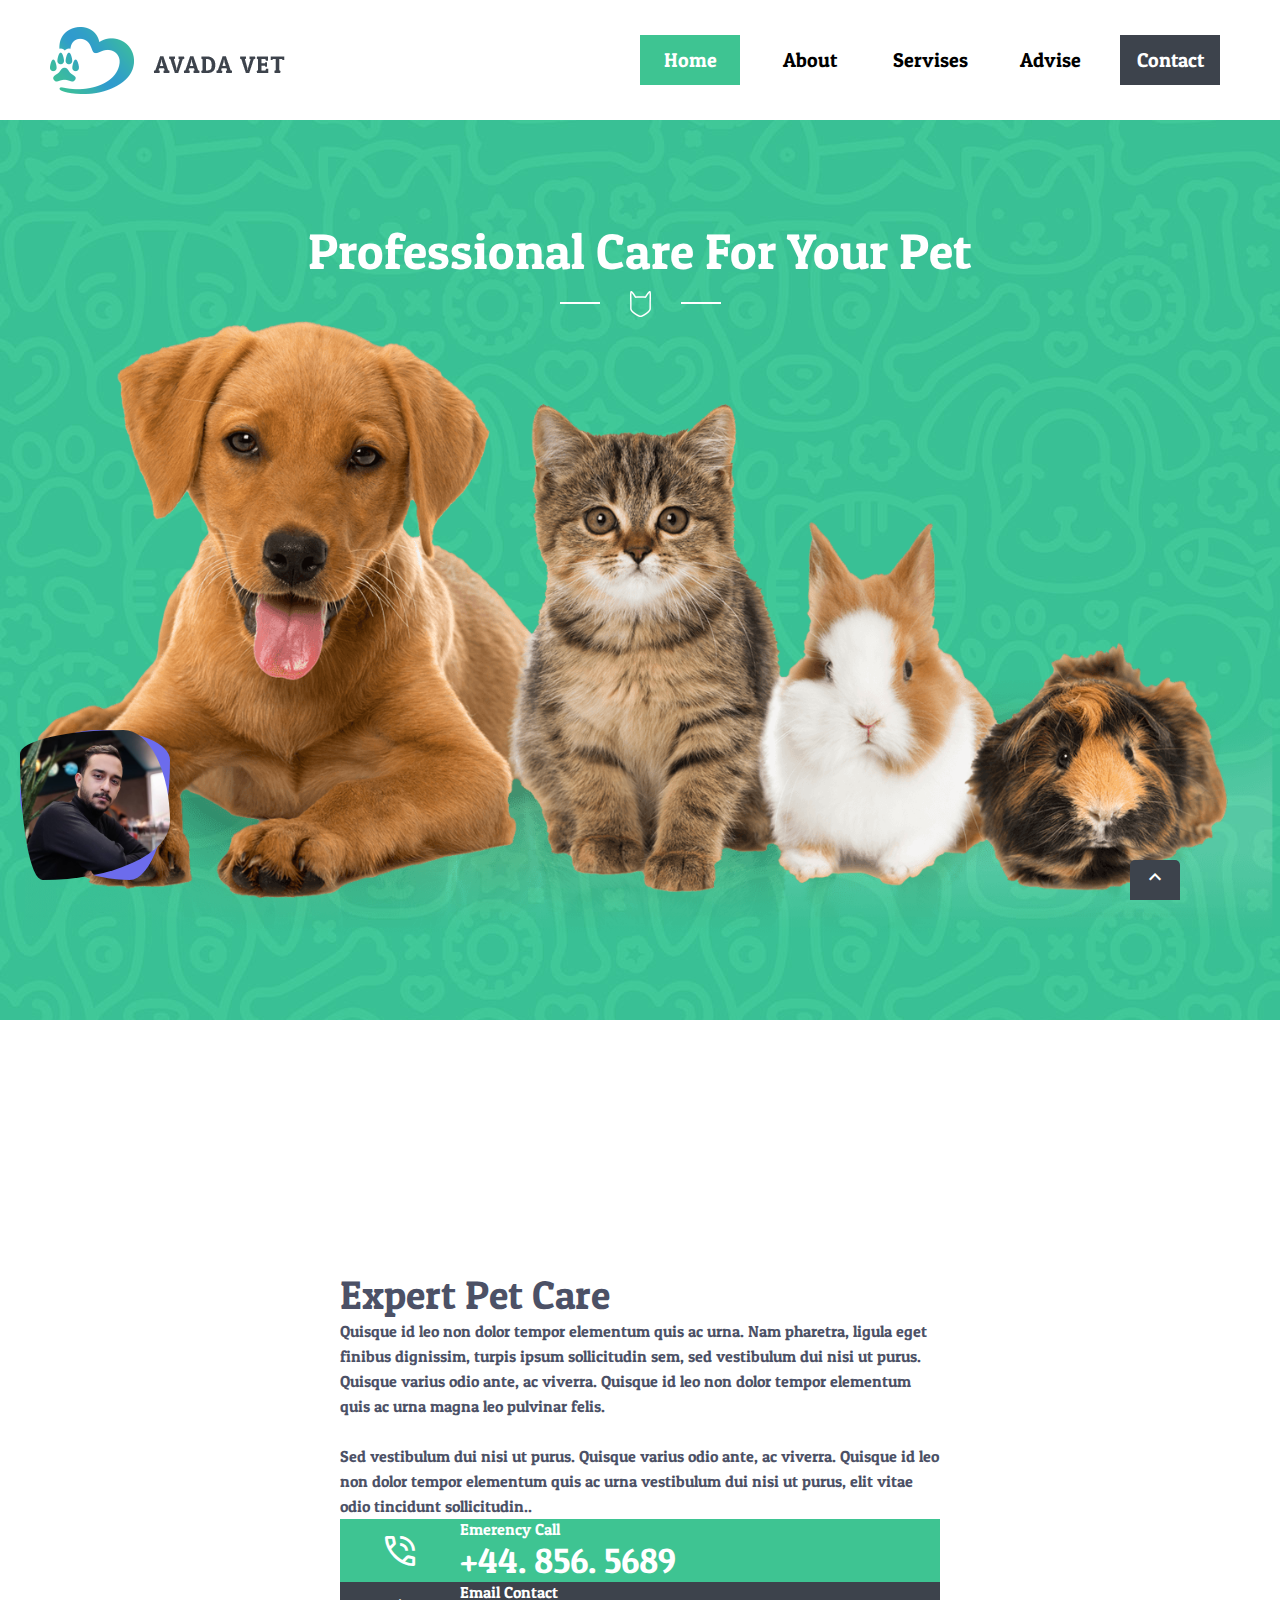
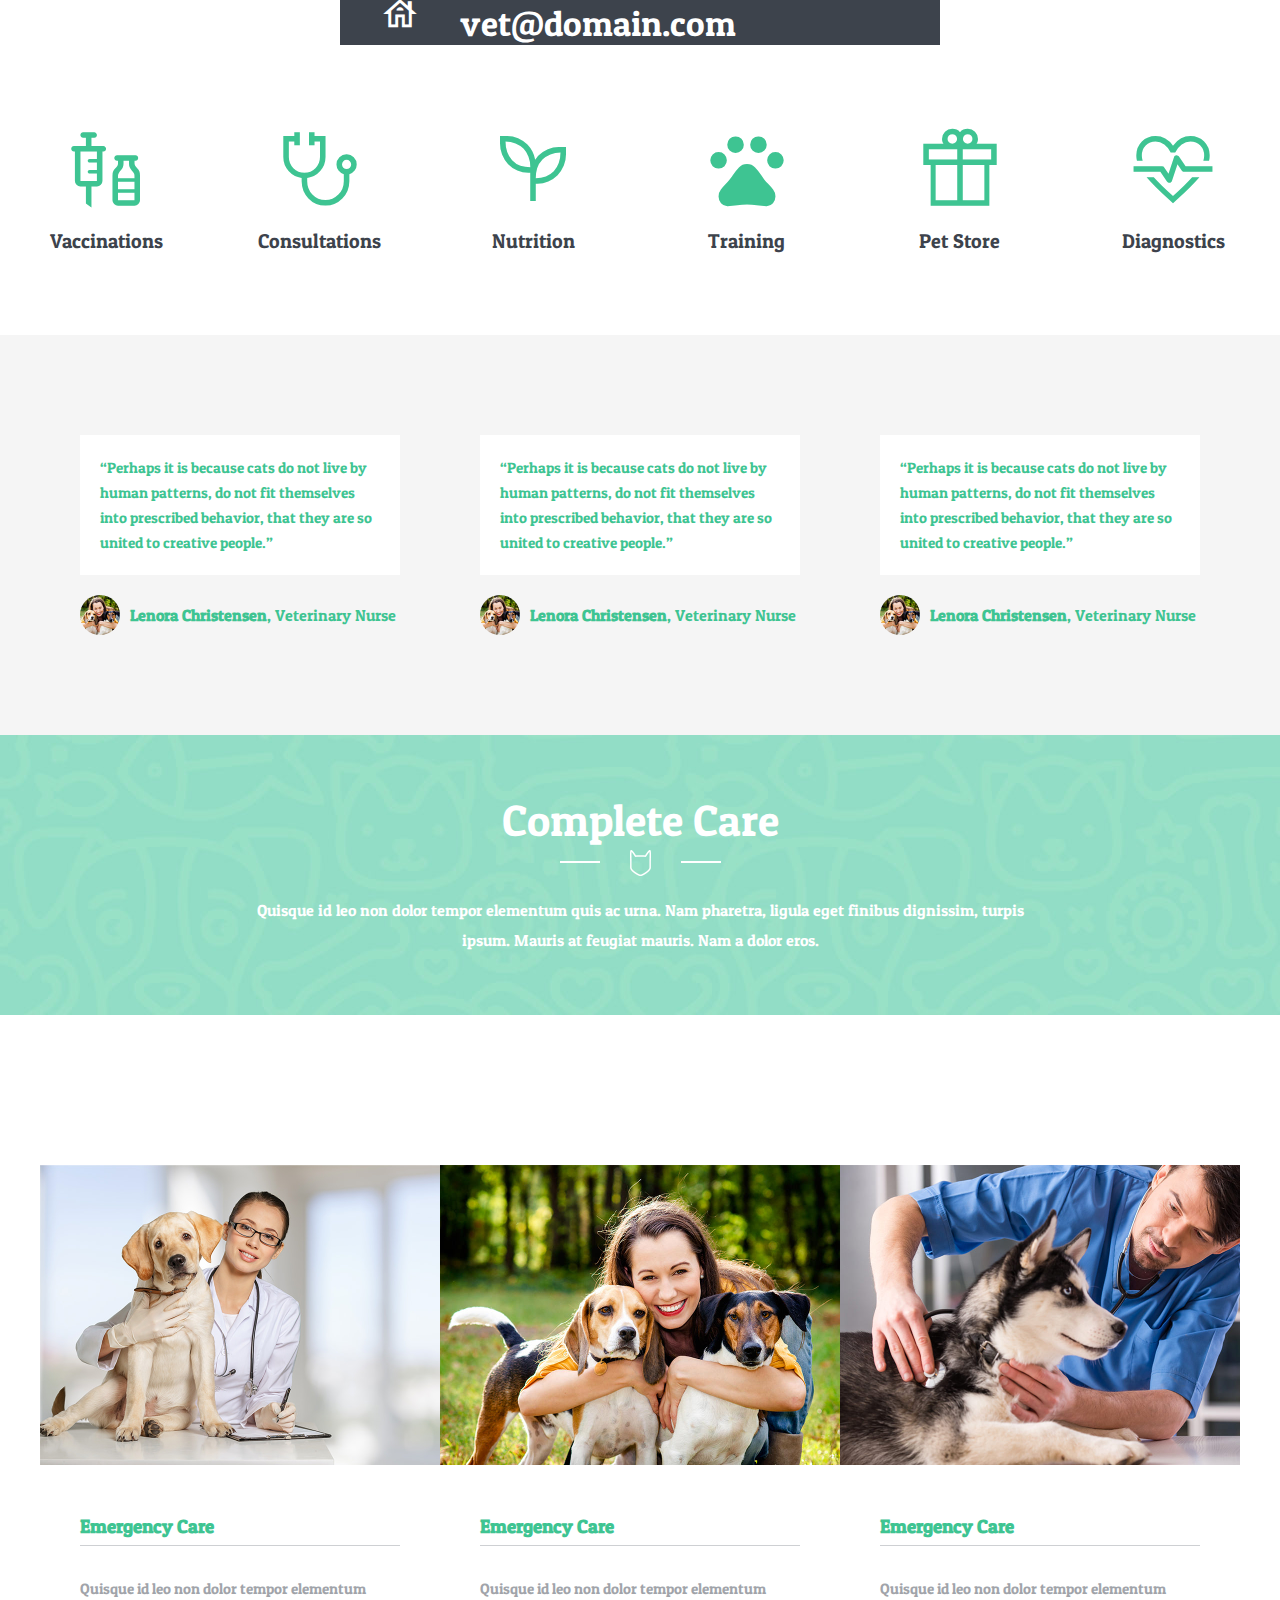
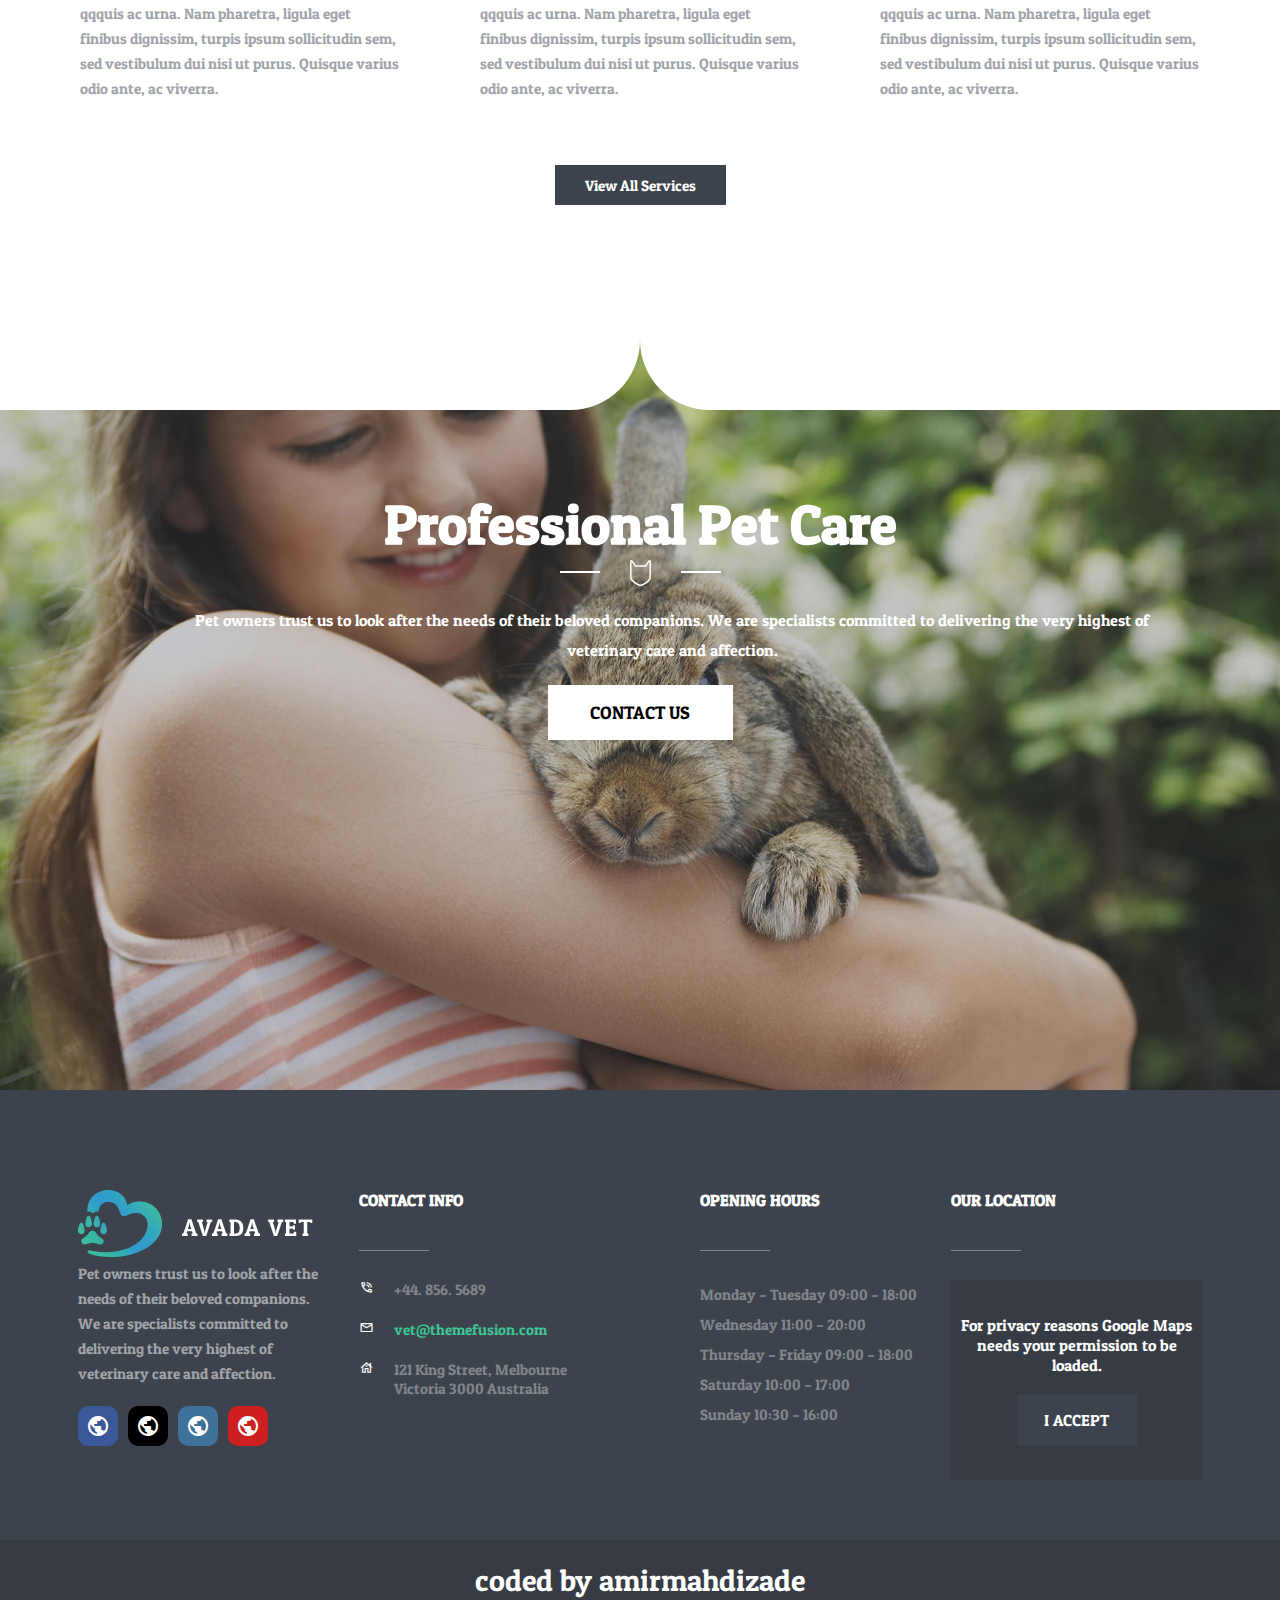
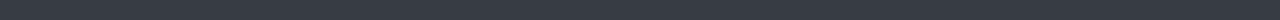
<file: index.html>
<!DOCTYPE html>
<html lang="en">

<head>
  <meta charset="UTF-8" />
  <meta name="viewport" content="width=device-width, initial-scale=1.0" />
  <link rel="stylesheet" href="stylesheet/cssreset.css" />
  <link rel="stylesheet" href="stylesheet/master.css" />
  <link rel="stylesheet"
    href="https://fonts.googleapis.com/css2?family=Material+Symbols+Outlined:opsz,wght,FILL,GRAD@20..48,100..700,0..1,-50..200" />
  <link rel="stylesheet"
    href="https://fonts.googleapis.com/css2?family=Material+Symbols+Outlined:opsz,wght,FILL,GRAD@24,400,0,0" />
  <link rel="stylesheet"
    href="https://fonts.googleapis.com/css2?family=Material+Symbols+Outlined:opsz,wght,FILL,GRAD@20..48,100..700,0..1,-50..200" />
  <link rel="stylesheet"
    href="https://fonts.googleapis.com/css2?family=Material+Symbols+Outlined:opsz,wght,FILL,GRAD@20..48,100..700,0..1,-50..200" />
  <link rel="stylesheet"
    href="https://fonts.googleapis.com/css2?family=Material+Symbols+Outlined:opsz,wght,FILL,GRAD@20..48,100..700,0..1,-50..200" />
  <link rel="stylesheet"
    href="https://fonts.googleapis.com/css2?family=Material+Symbols+Outlined:opsz,wght,FILL,GRAD@20..48,100..700,0..1,-50..200" />
  <link rel="stylesheet"
    href="https://fonts.googleapis.com/css2?family=Material+Symbols+Outlined:opsz,wght,FILL,GRAD@20..48,100..700,0..1,-50..200" />
  <link rel="stylesheet"
    href="https://fonts.googleapis.com/css2?family=Material+Symbols+Outlined:opsz,wght,FILL,GRAD@20..48,100..700,0..1,-50..200" />
  <link rel="stylesheet"
    href="https://fonts.googleapis.com/css2?family=Material+Symbols+Outlined:opsz,wght,FILL,GRAD@20..48,100..700,0..1,-50..200" />
  <link rel="stylesheet"
    href="https://fonts.googleapis.com/css2?family=Material+Symbols+Outlined:opsz,wght,FILL,GRAD@20..48,100..700,0..1,-50..200" />
  <link rel="stylesheet"
    href="https://fonts.googleapis.com/css2?family=Material+Symbols+Outlined:opsz,wght,FILL,GRAD@20..48,100..700,0..1,-50..200" />
  <link rel="stylesheet"
    href="https://fonts.googleapis.com/css2?family=Material+Symbols+Outlined:opsz,wght,FILL,GRAD@20..48,100..700,0..1,-50..200" />

  <title>Document</title>
</head>

<body>
  <header class="tophead">
    <div class="row">
      <figure>
        <img src="img/logo.png" alt="" />
      </figure>
      <nav>
        <div class="row">
          <ul>
            <li><a class="active" href="">home </a></li>
            <li>
              <a href="">about <span></span></a>
            </li>
            <li>
              <a href="">servises <span></span></a>
            </li>
            <li>
              <a href="">advise <span></span></a>
            </li>
            <li><a class="active-1" href="">contact</a></li>
          </ul>
        </div>
      </nav>
    </div>
  </header>
  <!-- header done  -->

  <section class="section-1">
    <figure>
      <figcaption>Professional Care For Your Pet</figcaption>
      <img src="img/line_separator.png" alt="line_separator" />
      <img src="img/pets_big.png" alt="dogs&cats" />
    </figure>
  </section>
  <!-- section-1 end  -->
  <section class="section-2">
    <div class="row">
      <div>
        <p>Expert Pet Care</p>
        <p>
          Quisque id leo non dolor tempor elementum quis ac urna. Nam
          pharetra, ligula eget finibus dignissim, turpis ipsum sollicitudin
          sem, sed vestibulum dui nisi ut purus. Quisque varius odio ante, ac
          viverra. Quisque id leo non dolor tempor elementum quis ac urna
          magna leo pulvinar felis.
          <br />
          <br />
          Sed vestibulum dui nisi ut purus. Quisque varius odio ante, ac
          viverra. Quisque id leo non dolor tempor elementum quis ac urna
          vestibulum dui nisi ut purus, elit vitae odio tincidunt
          sollicitudin..
        </p>
      </div>
      <div>
        <div>
          <i class="material-symbols-outlined"> phone_in_talk </i>
          <span>Emerency Call <a href="">+44. 856. 5689</a></span>
        </div>
        <div>
          <i class="material-symbols-outlined"> house </i>
          <span>Email Contact <a href="">vet@domain.com</a></span>
        </div>
      </div>
    </div>
  </section>
  <!-- section-2 end  -->

  <section class="icons">
    <div class="row">
      <div>
        <a href="#">
          <i class="material-symbols-outlined ">vaccines </i>
          <p>Vaccinations</p>

        </a>
      </div>
      <div>
        <a href="#">
          <i class="material-symbols-outlined "> stethoscope </i>
          <p>Consultations</p>

        </a>
      </div>
      <div>
        <a href="#">
          <i class="material-symbols-outlined "> psychiatry </i>
          <p>Nutrition</p>

        </a>
      </div>
      <div>
        <a href="#">
          <i class="material-symbols-outlined ">pets  </i>
          <p>Training</p>

        </a>
      </div>
      <div>
        <a href="#">
          <i class="material-symbols-outlined " >featured_seasonal_and_gifts</i>
          <p>Pet Store</p>

        </a>
      </div>
      <div>
        <a href="#"><i class="material-symbols-outlined "> cardiology </i>
          <p>Diagnostics</p>

        </a>
      </div>
    </div>
  </section>
  <!-- section icons end -->

  <section class="section-3">
    <div class="row">
      <div>
        <blockquote>
          “Perhaps it is because cats do not live by human patterns, do not
          fit themselves into prescribed behavior, that they are so united to
          creative people.”
        </blockquote>
        <figure>
          <img src="img/avtar.jpg" alt="doctor" />
          <p><b>Lenora Christensen </b>, Veterinary Nurse</p>
        </figure>
      </div>
      <div>
        <blockquote>
          “Perhaps it is because cats do not live by human patterns, do not
          fit themselves into prescribed behavior, that they are so united to
          creative people.”
        </blockquote>
        <figure>
          <img src="img/avtar.jpg" alt="doctor" />
          <p><b>Lenora Christensen </b>, Veterinary Nurse</p>
        </figure>
      </div>
      <div>
        <blockquote>
          “Perhaps it is because cats do not live by human patterns, do not
          fit themselves into prescribed behavior, that they are so united to
          creative people.”
        </blockquote>
        <figure>
          <img src="img/avtar.jpg" alt="doctor" />
          <p><b>Lenora Christensen </b>, Veterinary Nurse</p>
        </figure>
      </div>
    </div>
  </section>
  <!-- section-3 end -->
  <section class="section-4">
    <div>
      <p>Complete Care</p>
      <figure>
        <img src="img/line_separator.png" alt="" />
        <figcaption>
          Quisque id leo non dolor tempor elementum quis ac urna. Nam
          pharetra, ligula eget finibus dignissim, turpis <br />
          ipsum. Mauris at feugiat mauris. Nam a dolor eros.
        </figcaption>
      </figure>
    </div>
  </section>
  <!-- section-4 end -->
  <section class="section-5">
    <div class="row">
      <a href="">
        <figure>
          <img src="img/care_1.jpg" alt="emergency care" />
        </figure>
        <i class="material-symbols-outlined"> search </i>
      </a>
      <a href="">
        <figure>
          <img src="img/care_2.jpg" alt="emergency care" />
          <div class="dark"></div>
        </figure>
        <i class="material-symbols-outlined"> search </i>
      </a>
      <a href="">
        <figure>
          <img src="img/care_3.jpg" alt="emergency care" />
        </figure>
        <i class="material-symbols-outlined"> search </i>
      </a>
    </div>
    <div class="row-2">
      <div>
        <a href="">
          <h3>Emergency Care</h3>
        </a>
        <p>
          Quisque id leo non dolor tempor elementum qqquis ac urna. Nam
          pharetra, ligula eget finibus dignissim, turpis ipsum sollicitudin
          sem, sed vestibulum dui nisi ut purus. Quisque varius odio ante, ac
          viverra.
        </p>
      </div>
      <div>
        <a href="">
          <h3>Emergency Care</h3>
        </a>
        <p>
          Quisque id leo non dolor tempor elementum qqquis ac urna. Nam
          pharetra, ligula eget finibus dignissim, turpis ipsum sollicitudin
          sem, sed vestibulum dui nisi ut purus. Quisque varius odio ante, ac
          viverra.
        </p>
      </div>
      <div>
        <a href="">
          <h3>Emergency Care</h3>
        </a>
        <p>
          Quisque id leo non dolor tempor elementum qqquis ac urna. Nam
          pharetra, ligula eget finibus dignissim, turpis ipsum sollicitudin
          sem, sed vestibulum dui nisi ut purus. Quisque varius odio ante, ac
          viverra.
        </p>
      </div>
    </div>
    <div class="row-3"><a href="">View All Services</a></div>
  </section>

  <!-- section-5 end -->
  <section class="section-6">
    <div class="row">
      <div></div>
      <div></div>
    </div>
    <div class="div-1">
      <h2>Professional Pet Care</h2>
      <figure>
        <img src="img/line_separator.png" alt="" />
      </figure>
      <p>
        Pet owners trust us to look after the needs of their beloved
        companions. We are specialists committed to delivering the very
        highest of veterinary care and affection.
      </p>
      <a href="">contact us</a>
    </div>
  </section>
  <!-- secton-6 end -->
  <footer class="footer">
    <div class="row">
      <div>
        <figure>
          <img src="img/logo_footer.png" alt="" />
          <figcaption>
            Pet owners trust us to look after the needs of their beloved
            companions. We are specialists committed to delivering the very
            highest of veterinary care and affection.
          </figcaption>
        </figure>
        <div class="row">
          <a href=""><span class="material-symbols-outlined"> public </span></a>
          <a href=""><span class="material-symbols-outlined"> public </span></a>
          <a href=""><span class="material-symbols-outlined"> public </span></a>
          <a href=""><span class="material-symbols-outlined"> public </span></a>
        </div>
      </div>
      <div>
        <h4>CONTACT INFO</h4>
        <div></div>
        <span><i class="material-symbols-outlined"> phone_in_talk </i>+44. 856.
          5689</span>
        <span><i class="material-symbols-outlined"> mail </i><a href="">vet@themefusion.com</a></span>
        <span><i class="material-symbols-outlined"> house </i>121 King Street,
          Melbourne Victoria 3000 Australia</span>
      </div>
      <div>
        <h4>OPENING HOURS</h4>
        <div></div>
        <p>Monday – Tuesday 09:00 – 18:00</p>
        <p>Wednesday 11:00 – 20:00</p>
        <p>Thursday – Friday 09:00 – 18:00</p>
        <p>Saturday 10:00 – 17:00</p>
        <p>Sunday 10:30 – 16:00</p>
      </div>
      <div>
        <h4>OUR LOCATION</h4>
        <span></span>
        <div>
          For privacy reasons Google Maps needs your permission to be loaded.
          <a href="">I ACCEPT</a>
        </div>
      </div>
    </div>
    <div class="bottom">coded by amirmahdizade</div>
  </footer>
  <div class="box">
    <div></div>
    <div></div>
  </div>
  <a href="#" class="top">
    <div class="material-symbols-outlined">keyboard_arrow_up</div>
  </a>
</body>

</html>
</file>
<file: stylesheet/master.css>
.tophead {
  width: 100%;
  height: 120px;
  background-color: #ffffff;
  position: fixed;
  z-index: 999;
  top: 0;
  left: 0;

  /* border: solid 1px red; */
  .row {
    height: 100%;
    justify-content: space-between;

    >figure {
      display: flex;
      justify-content: center;
      align-items: center;
      padding-left: 50px;
    }

    >nav {
      .row {
        /* border: solid 1px black; */
        padding-right: 50px;

        >ul {
          /* border: solid green 2px; */
          display: flex;
          align-items: center;
          justify-content: center;

          >li {
            /* border: 2px solid orange; */
            /* align-items: center; */
            margin: 0 10px;
            width: 100px;
            height: 50px;
            /* position: relative; */
            /* background-color: #3EC492; */
            /* transition: 1s; */

            &:last-of-type>a {
              color: white;
              background-color: #3d434c;
              transition: 0.4s;

              &:hover {
                background-color: var(--green);
              }
            }

            >a {
              width: 100%;
              height: 100%;
              /* border: solid red 1px; */
              padding: 0 10px;
              display: flex;
              justify-content: center;
              align-items: center;
              font-size: 20px;
              text-transform: capitalize;
              transition: 5s;
              position: relative;
              z-index: 50;
              background-color: transparent;

              &.active {
                background-color: var(--green);
                color: white;
              }

              /* &:not(.active, .active-1):hover {
                color: black;
              } */

              &:not(.active, .active-1) {
                &:hover::before {
                  /* left: 0;
                    bottom: 0; */
                  background-color: #3ec492;
                  width: 100%;
                  visibility: visible;
                  /* height: 100%; */
                }
              }

              &::before {
                content: "";
                width: 0;
                height: 100%;
                position: absolute;
                visibility: visible;
                /* bottom: 50%;
                left: 50%;
                transform: translate(-50% -50%); */
                z-index: -1;
                transition: 1s;
                /* background-color: red; */
                /* background-color: var(--green); */
              }
            }
          }
        }
      }
    }
  }
}

.section-1 {
  /* border: 2px solid red; */
  margin-top: 120px;
  background-image: url(../img/pattern_bg.jpg);
  object-fit: cover;
  width: 100%;
  height: 100vh;

  >figure {
    /* border:  solid 2px red; */
    text-align: center;
    padding-top: 100px;

    >figcaption {
      font-size: 50px;
      padding-bottom: 10px;
      color: white;
    }

    >img {
      &:nth-of-type(2) {
        /* border: solid 2px orange; */
        width: 100%;
        height: auto;
      }
    }
  }
}

.section-2 {
  /* border: 2px red solid; */
  width: 100%;
  margin-top: 250px;

  >.row {
    width: 100%;
    /* border: solid 2px green; */
    justify-content: center;

    /* >*{
      width: 50%;
    } */
    >div {
      margin: 0 30px;

      * {
        /* border: solid 2px red; */
        width: 600px;
      }

      &:nth-of-type(1) {
        >p {
          &:nth-of-type(1) {
            font-size: 40px;
            color: #4c5166;
            text-align: left;
          }

          &:nth-of-type(2) {
            color: #4c5166;
            line-height: 25px;
          }
        }
      }

      &:nth-of-type(2) {
        >div {
          height: 50%;

          &:nth-of-type(1) {
            background-color: var(--green);
            display: flex;
            color: white;

            >i {
              font-size: 40px;
              text-align: center;
              align-content: center;
              width: 150px;
            }

            >span {
              align-content: center;

              >a {
                width: 239px;
                display: flex;
                font-size: 35px;
              }
            }
          }

          &:nth-of-type(2) {
            background-color: #3d434c;
            display: flex;
            color: white;

            >i {
              font-size: 40px;
              text-align: center;
              align-content: center;
              width: 150px;
            }

            >span {
              align-content: center;

              >a {
                width: 239px;
                display: flex;
                font-size: 35px;
              }
            }
          }
        }
      }
    }
  }
}

.icons {
  /* border: 1px solid red; */
  margin: 80px 0;
  width: 100%;
  display: flex;
  align-items: center;
  justify-content: center;

  /* border: 2px solid red; */
  >.row {
    /* border: solid 2px black; */
    text-align: center;
    justify-content: space-around;
    /* line-height: 50px; */
    width: 100%;

    >div {
      /* z-index: -25; */
      /* border: solid 1px green; */
      overflow: hidden;
      height: 130px;

      >a {
        height: 100%;
        width: 210px;
        display: flex;
        flex-direction: column;
        justify-content: space-evenly;


        &:hover {
          >i{
            animation-name: example;
            animation-duration: 0.6s;
          }


          >p {
            color: var(--green);
          }
        }

        >i {

          padding-bottom: 30px;
          font-size: 88px;
          color: var(--green);
          position: relative;
          transition: .4s;
          width: 100%;
          height: 80%;
          display: block;
          /* border: solid 1px red; */
          height: 80%;
          animation-duration: 1s;
        }

        >p {
          font-size: 20px;
          color: #3d434c;
          transition: 0.4s;
          height: 20%;
        }

        >span {

          /* font-size: 88px; */
          &:nth-of-type(1) {
            font-size: 50px;
            position: absolute;
            top: -56px;
            left: -50px;
            visibility: hidden;
            color: var(--green);
            transition: 0.1s;
            font-size: 88px;
          }

          &:nth-of-type(2) {
            font-size: 50px;
            position: absolute;
            font-size: 88px;
            top: -54px;
            left: 0;
            color: var(--green);
            visibility: hidden;
            overflow: hidden;
            transition: .1s;
          }
        }
      }
    }
  }
}

.section-3 {
  width: 100%;
  background-color: #f5f5f5;

  /* border: solid 1px red; */
  >.row {
    /* border: 1px solid red; */
    justify-content: space-evenly;
    padding: 100px 0;

    >div {
      width: 25%;
      height: 75%;

      >blockquote {
        font-size: 15px;
        line-height: 25px;
        color: var(--green);
        background-color: white;
        padding: 20px;
        margin-bottom: 20px;
      }

      >figure {
        display: flex;

        >img {
          border-radius: 50%;
          width: 40px;
          height: 40px;
        }

        >p {
          display: flex;
          justify-content: center;
          align-items: center;
          padding-left: 10px;
          color: var(--green);
        }
      }
    }
  }
}

.section-4 {
  background-image: url(../img/pattern_bg_2.jpg);
  width: 100%;

  >div {
    text-align: center;
    line-height: 50px;
    padding: 60px 0;

    >p {
      font-size: 44px;
      color: white;
    }

    >figure {
      text-align: center;

      >figcaption {
        /* border: 1px solid red; */
        line-height: 30px;
        color: white;
      }
    }
  }
}

.section-5 {
  width: 100%;
  /* border: 2px solid red; */
  margin-top: 150px;

  >.row {
    /* border: solid 2px black; */
    justify-content: center;

    >a {
      /* border: solid 2px orange; */
      width: 400px;
      height: 300px;
      /* background-color: red; */
      position: relative;

      &:hover {
        &::after {
          background-color: #41474bf3;
          /* opacity: 2; */
        }

        >i {
          visibility: visible;
          z-index: 1;
        }
      }

      >figure {
        width: 100%;
        height: 100%;

        >img {
          object-fit: cover;
          width: 100%;
          height: 100%;
        }
      }

      &::after {
        content: "";
        position: absolute;
        top: 0;
        left: 0;
        width: 100%;
        height: 100%;
        transition: 1s;
      }

      >i {
        position: absolute;
        top: 135px;
        left: 175px;
        text-align: center;
        align-content: center;
        /* display: flex;
        justify-content: center;align-items: center; */
        border-radius: 50px;
        visibility: hidden;
        transition: 0.1s;
        background-color: var(--green);
        color: white;
        font-size: 25px;
        padding: 10px 10px;

        &:hover {
          background-color: #46dda6;
        }
      }
    }
  }

  >.row-2 {
    width: 100%;
    height: 250px;
    margin-top: 50px;
    /* border: solid 1px red; */
    display: flex;
    justify-content: space-evenly;

    >div {
      /* border: solid 1px black; */
      width: 25%;
      height: 200px;

      >a {
        width: 150px;
        display: flex;
        /* border: solid 1px black; */
        height: 25px;
        margin-bottom: 5px;

        >h3 {
          /* border-bottom: solid 1px red; */
          padding-bottom: 15px;
          color: var(--green);
        }
      }

      >p {
        color: #a1a4aa;
        line-height: 25px;
        font-size: 15px;
        border-top: 1px solid #a1a4aa85;
        padding-top: 30px;
      }
    }
  }

  .row-3 {
    width: 100%;
    height: 25px;
    /* background-color: red; */
    display: flex;
    justify-content: center;

    >a {
      /* width: 150px; */
      height: 40px;
      background-color: #3d434c;
      align-content: center;
      text-align: center;
      padding: 0px 30px;
      font-size: 15px;
      color: white;
      transition: 1s;

      &:hover {
        background-color: var(--green);
      }
    }
  }
}

.section-6 {
  width: 100%;
  margin-top: 20px;
  /* height: 300px; */
  /* border: 1px solid red; */
  background: url(../img/cta_bg.jpg) no-repeat transparent 0 40px;
  background-size: cover;

  >.row {
    >div {
      &:nth-of-type(1) {
        width: 50%;
        /* border: black solid 1px; */
        height: 200px;
        background-color: white;
        border-radius: 0 0 70px 0;
      }

      &:nth-of-type(2) {
        width: 50%;
        /* border: black solid 1px; */
        height: 200px;
        background-color: white;
        border-radius: 0 0 0 70px;
      }
    }
  }

  >.div-1 {
    line-height: 30px;
    text-align: center;
    padding-top: 100px;
    height: 680px;

    >h2 {
      color: white;
      font-size: 55px;
      padding-bottom: 20px;
    }

    >p {
      color: white;
      width: 75%;
      margin-left: 15%;
      /* border: solid 2px black; */
      margin-top: 10px;
      margin: 10px 0 20px 15%;
    }

    >a {
      width: 185px;
      height: 55px;
      font-size: 18px;
      display: flex;
      margin: 0 auto 280px;
      background-color: white;
      justify-content: center;
      align-items: center;
      text-transform: uppercase;
      transition: 0.2s;

      &:hover {
        background-color: var(--green);
        color: white;
      }
    }
  }
}

.footer {
  width: 100%;
  /* border: solid 4px black ; */

  >.row {
    width: 100%;
    height: 450px;
    /* flex-wrap: nowrap; */
    background-color: #3d434c;
    justify-content: center;
    align-items: center;
    /* margin: 0 50px 0 50px; */
    /* border: solid 1px red; */

    >div {
      width: 251px;
      height: 290px;

      &:nth-of-type(1) {
        /* border: solid 2px red; */
        /* margin-left: 50px; */

        >figure {
          >img {
            /* border: solid 1px black; */
            padding-top: 20px;
          }

          >figcaption {
            line-height: 25px;
            color: #a1a4aa;
            font-size: 15px;
          }
        }

        >div {
          margin-top: 20px;

          >a {
            width: 40px;
            height: 40px;
            border-radius: 10px 10px;
            /* background-color: red; */
            /* border: solid 1px black; */
            margin-right: 10px;
            color: white;
            display: flex;
            justify-content: center;
            align-items: center;

            &:nth-of-type(1) {
              background-color: #3b5998;
            }

            &:nth-of-type(2) {
              background-color: #000000;
            }

            &:nth-of-type(3) {
              background-color: #3f729b;
            }

            &:nth-of-type(4) {
              background-color: #cd201f;
            }
          }
        }
      }

      &:nth-of-type(2) {
        padding-left: 30px;
        /* border: solid 1px red; */
        margin-right: 120px;

        >h4 {
          padding-bottom: 40px;
          padding-top: 20px;
          color: white;
        }

        >div {
          border-top: solid 1px #a1a4aab4;
          width: 70px;
          height: 10px;
          /* padding-bottom: 40px; */
        }

        >span {
          /* border: solid 1px red; */
          width: 100%;
          height: 20px;
          display: flex;
          color: #a1a4aab4;
          margin-top: 20px;
          font-size: 15px;

          &:nth-of-type(2) {
            color: var(--green);
          }

          >i {
            margin-right: 20px;
            color: white;
            font-size: 15px;
          }
        }
      }

      &:nth-of-type(3) {
        /* border: solid 1px red; */

        >h4 {
          padding-bottom: 40px;
          padding-top: 20px;
          color: white;
        }

        >div {
          border-top: solid 1px #a1a4aab4;
          width: 70px;
          height: 10px;
          /* padding-bottom: 40px; */
          margin-bottom: 20px;
        }

        >p {
          line-height: 30px;
          color: #a1a4aab4;
          font-size: 15px;
        }
      }

      &:nth-of-type(4) {
        /* border: solid 2px red; */
        /* margin-right: 50px; */

        >h4 {
          padding-bottom: 40px;
          padding-top: 20px;
          color: white;
        }

        >span {
          border-top: solid 1px #a1a4aab4;
          width: 70px;
          height: 10px;
          display: flex;
          /* padding-bottom: 40px; */
          margin-bottom: 20px;
        }

        >div {
          width: 100%;
          height: 200px;
          background-color: #373c44;
          align-content: center;
          text-align: center;
          display: flex;
          flex-flow: column;
          justify-content: center;
          align-items: center;
          color: white;

          >a {
            display: flex;

            justify-content: center;
            align-items: center;
            height: 50px;
            width: 120px;

            margin-top: 20px;
            background-color: #3d434c;
            color: white;
            transition: 1s;

            &:hover {
              background-color: var(--green);
            }
          }
        }
      }
    }
  }

  >.bottom {
    width: 100%;
    background-color: #373c44;
    height: 80px;
    display: flex;
    justify-content: center;
    align-items: center;
    font-size: 30px;
    color: white;
  }
}

.box {
  width: 150px;
  height: 150px;
  position: fixed;
  left: 20px;
  bottom: 20px;

  /* border: 1px solid red; */
  >div {
    width: 100%;
    height: 100%;
    /* background-color: red; */
    position: absolute;
    bottom: 0;
    left: 0;

    &:first-of-type {
      background-color: rgb(108, 108, 236);
      border-radius: 52% 48% 27% 73% / 43% 20% 80% 57%;
      animation: anime2 infinite alternate 2s;
    }

    &:last-of-type {
      background-image: url(../img/amir.jpg);
      background-size: cover;
      border-radius: 69% 31% 85% 15% / 16% 61% 39% 84%;
      animation: anime1 infinite alternate 2s;
    }
  }
}

.top {
  background-color: #3d434c;
  position: fixed;
  bottom: 0;
  right: 100px;
  width: 50px;
  height: 40px;
  align-items: center;
  text-align: center;
  font-size: 30px;
  color: white;
  border-radius: 5px 5px 0 0;

  /* border: solid red 1px; */
  >div {
    color: white;
    width: 100%;
    height: 100%;
  }
}
</file>
<file: stylesheet/cssreset.css>
*,
*::after,
*::before {
    padding: 0;
    margin: 0;
    box-sizing: border-box;

}
html{
    scroll-behavior: smooth;
}

@font-face {
    font-family: Patua;
    src: url("../fonts/Patua_One/PatuaOne-Regular.ttf") format("truetype");
}

@font-face {
    font-family: cabin;
    src: url("../fonts/Cabin/Cabin-VariableFont_wdth\,wght.ttf") format("truetype");
}

@keyframes anime1 {
    to {
        border-radius: 52% 48% 27% 73% / 43% 20% 80% 57%;
    }
}

@keyframes anime2 {
    to {
        border-radius: 69% 31% 85% 15% / 16% 61% 39% 84%;
    }
}

:root {
    --green: #3EC492;
}

body {

    width: 100%;
    /* font-family: patua; */
    font-family: patua;
    font-size: 100%;
}

li {
    list-style-type: none;
}

a {
    text-decoration: none;
    color: inherit;

    &:active {
        color: inherit;
    }

    &:visited {
        color: inherit;
    }
}

.row {
    display: flex;
    flex-wrap: wrap;
    width: 100%;
}

@keyframes example {
    0% {
        left: 0%;
        top: 0%;
    }

    20% {
        left: 200px;
        top: 0;
    }

    40% {
        left: 200px;
        top: 130px;
    }

    60% {
       left: -150px;
       top: 130px;
    }

    80% {
        left: -150px ;
        top: 0;

        
    }

    100% {
        left: 0;
        top: 0;
    }
}
</file>
